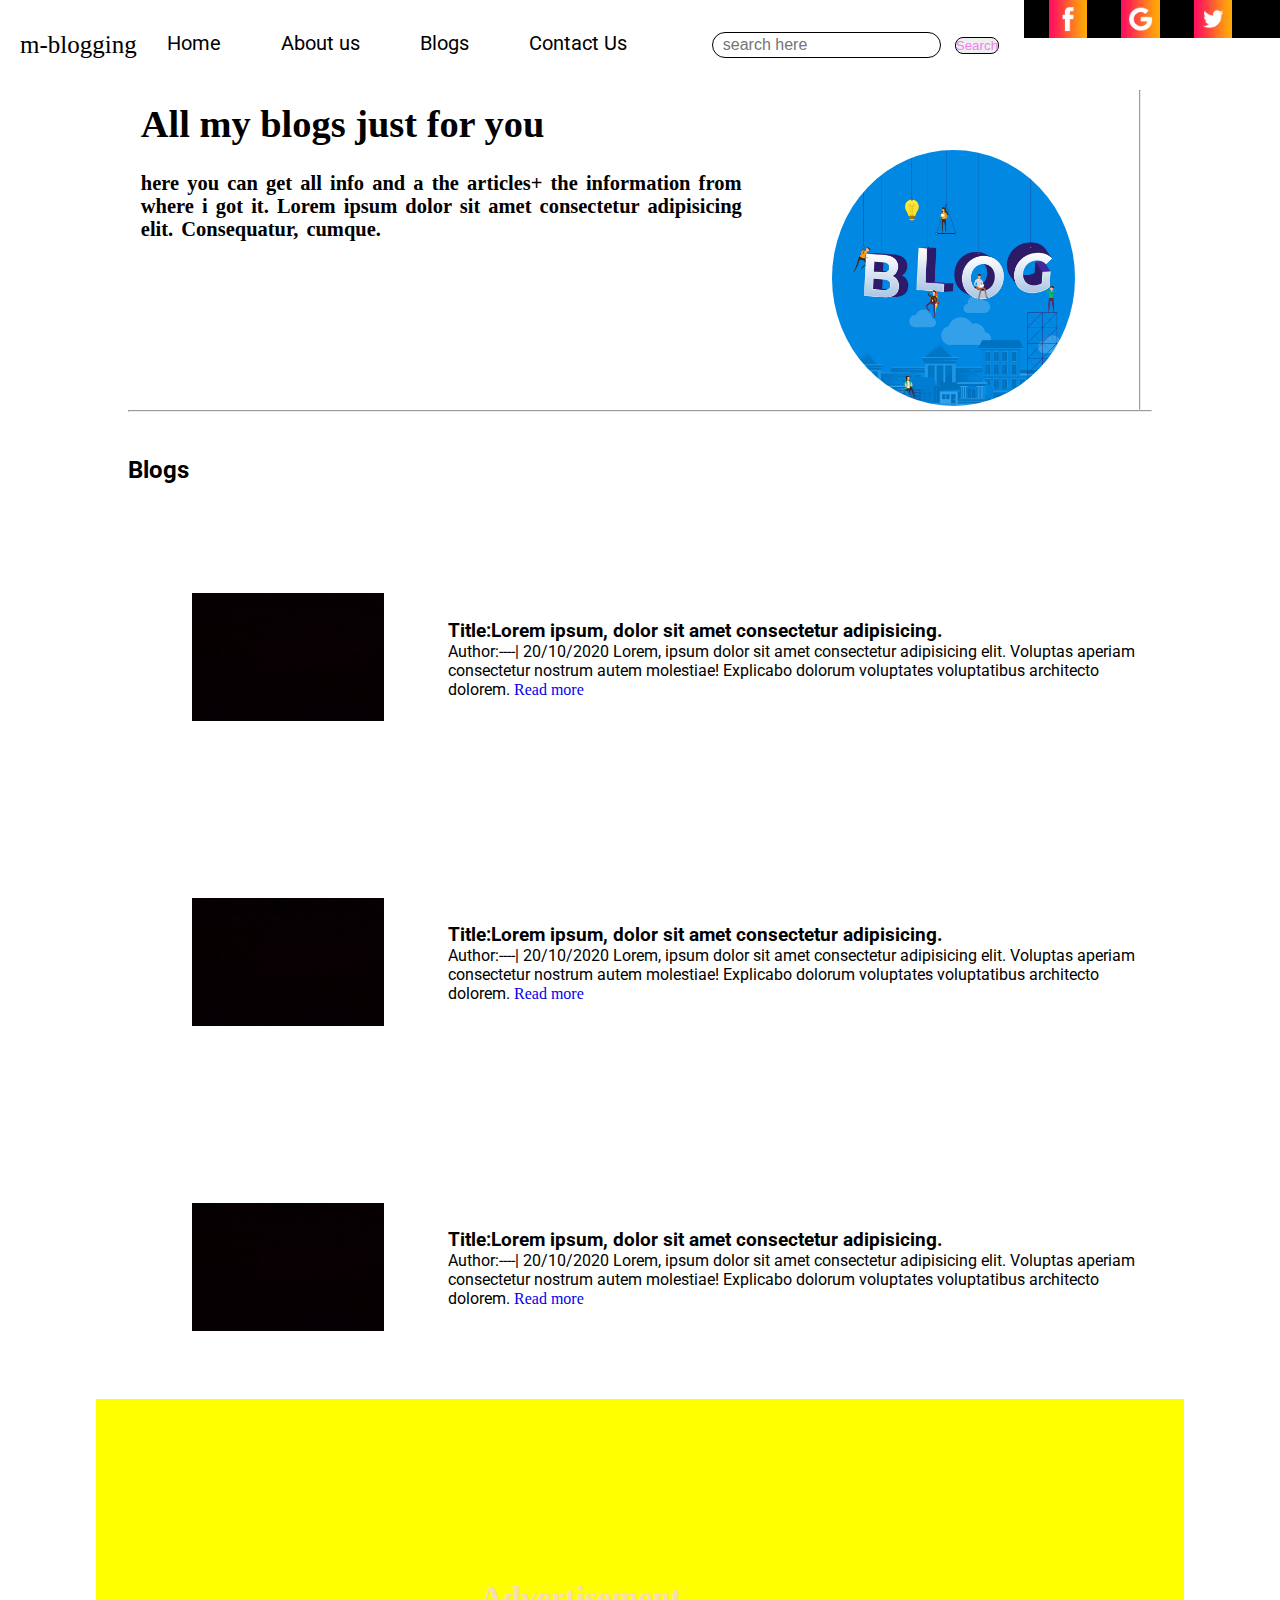
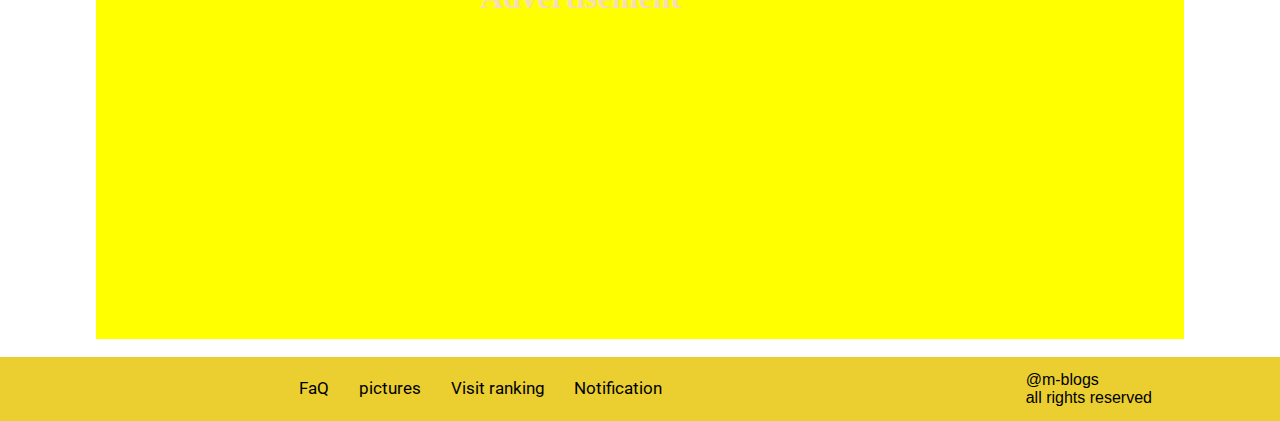
<file: index.html>
<!DOCTYPE html>
<html lang="en">

<head>
    <meta charset="UTF-8" />
    <meta http-equiv="X-UA-Compatible" content="IE=edge" />
    <meta name="viewport" content="width=device-width, initial-scale=1.0" />
    <link rel="stylesheet" href="index.css" />
    <link rel="stylesheet" href="Utility.css" />

    <title>M.blogging</title>
</head>

<body>
    <script src="index.js"></script>
    <div class="top-bar ">
        <div class="top-info">
            <span>Latest-News</span>

            <button id="change-phrase1" onclick="displayPhrase1()"> < </button>
            <button id="change-phrase2" onclick="displayPhrase2()"> > </button>

            <pre id="news"><a href="">|  -Lorem bla bla bla--</a></pre>
            <abbr title="Date and Time"> <span id="time"></span></abbr>
        </div>
        <div class="links">
            <a href="https://www.facebook.com/ " class="bar " target="_blank "><abbr title="Facebook-link"><img class="bar-img " src="fb.png " alt=" "></abbr></a>
            <a href="https://www.gmail.com/ " class="bar " target="_blank "><abbr title="Gmail-link"><img class="bar-img " src="gp.png " alt=" "></abbr></a>
            <a href="https://www.twitter.com/ " class="bar " target="_blank "><abbr title="Twitter-link"><img class="bar-img " src="tw.png " alt=" "></abbr></a>
        </div>
    </div>
    <nav class="navbar max-width1  ">


        <div class="nav-left ">

            <a href="index.html "> <span> m-blogging </span> </a>
            <ul>
                <li><a href="index.html ">Home</a></li>
                <li><a href="About-me.html ">About us</a></li>
                <li><a href="blogs.html ">Blogs</a></li>

                <li><a href="contact.html ">Contact Us</a></li>
            </ul>
        </div>
        <div class="nav-right ">
            <input type="text " class="form-input " id="search " placeholder="search here " />
            <button class="btn ">Search</button>
        </div>
    </nav>


    <div class=" content max-width1 m-auto ">

        <div class=" content-left ">
            <h1>All my blogs just for you</h1>
            <p>
                here you can get all info and a the articles+ the information from where i got it. Lorem ipsum dolor sit amet consectetur adipisicing elit. Consequatur, cumque.
            </p>
        </div>

        <div class="content-right ">
            <img src="blog.jpg " alt=" Blogging NOw " />
        </div>
        <hr />
    </div>

    <div class="m-auto max-width1 ">
        <hr />
    </div>
    <div class="fav-articles m-auto max-width1 ">
        <h2>Blogs</h2>
    </div>
    <div class="fav-articles m-auto max-width1 border ">
        <div class="home-articles-img ">
            <a href="blog.html"> <img src="balck.jpg " alt=" " /></a>
        </div>
        <div class="home-articles ">
            <h3>Title:Lorem ipsum, dolor sit amet consectetur adipisicing.</h3>
            <span>Author:----| 20/10/2020</span> Lorem, ipsum dolor sit amet consectetur adipisicing elit. Voluptas aperiam consectetur nostrum autem molestiae! Explicabo dolorum voluptates voluptatibus architecto dolorem.
            <a href="blog.html ">Read more</a>
        </div>
    </div>
    <div class="fav-articles m-auto max-width1 border ">
        <div class="home-articles-img ">
            <a href="blog.html"> <img src="balck.jpg " alt=" " /></a>
        </div>
        <div class="home-articles ">
            <h3>Title:Lorem ipsum, dolor sit amet consectetur adipisicing.</h3>
            <span>Author:----| 20/10/2020</span> Lorem, ipsum dolor sit amet consectetur adipisicing elit. Voluptas aperiam consectetur nostrum autem molestiae! Explicabo dolorum voluptates voluptatibus architecto dolorem.
            <a href="blog.html ">Read more</a></div>
    </div>
    <div class="fav-articles m-auto max-width1 border ">
        <div class="home-articles-img ">
            <a href="blog.html"> <img src="balck.jpg " alt=" " /></a>
        </div>
        <div class="home-articles ">
            <h3>Title:Lorem ipsum, dolor sit amet consectetur adipisicing.</h3>
            <span>Author:----| 20/10/2020</span> Lorem, ipsum dolor sit amet consectetur adipisicing elit. Voluptas aperiam consectetur nostrum autem molestiae! Explicabo dolorum voluptates voluptatibus architecto dolorem.
            <a href="blog.html ">Read more</a> </div>
    </div>
    <div class="choice-column">
        <div class="editors-Pick">

        </div>
    </div>
    </div>
    <div class="m-auto advertisement">
        <h1>Advertisement</h1>
    </div>
    <br />
    <div class="footer max-height ">
        <div class="foot m-auto ">
            <a href="# ">FaQ</a>

            <a href="https://www.vecteezy.com/ " target="_blank ">pictures</a>
            <a href="https://www.rankranger.com/top-websites " target="_blank ">Visit ranking</a>
            <a href="# ">Notification </a>
        </div>
        <span>
        @m-blogs
        <p>all rights reserved</p></span
      >
    </div>
  </body>
</html>
</file>
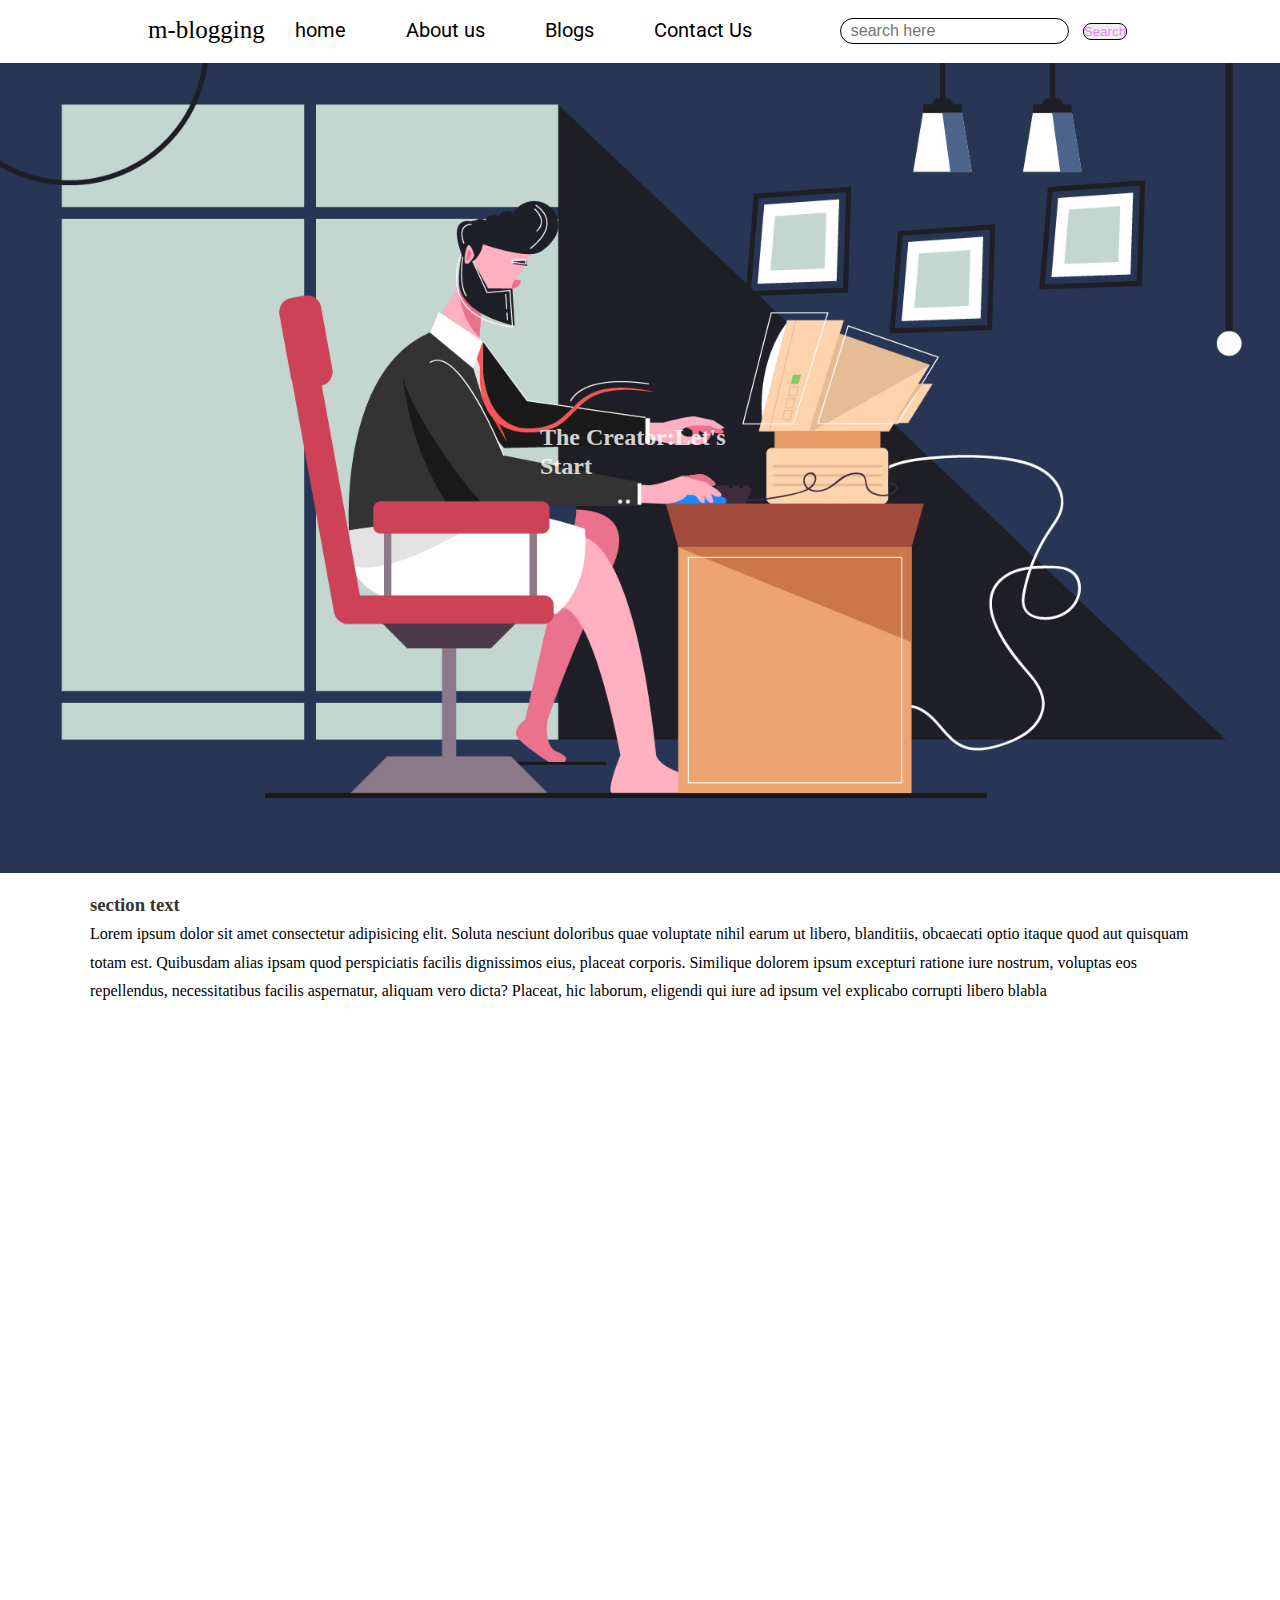
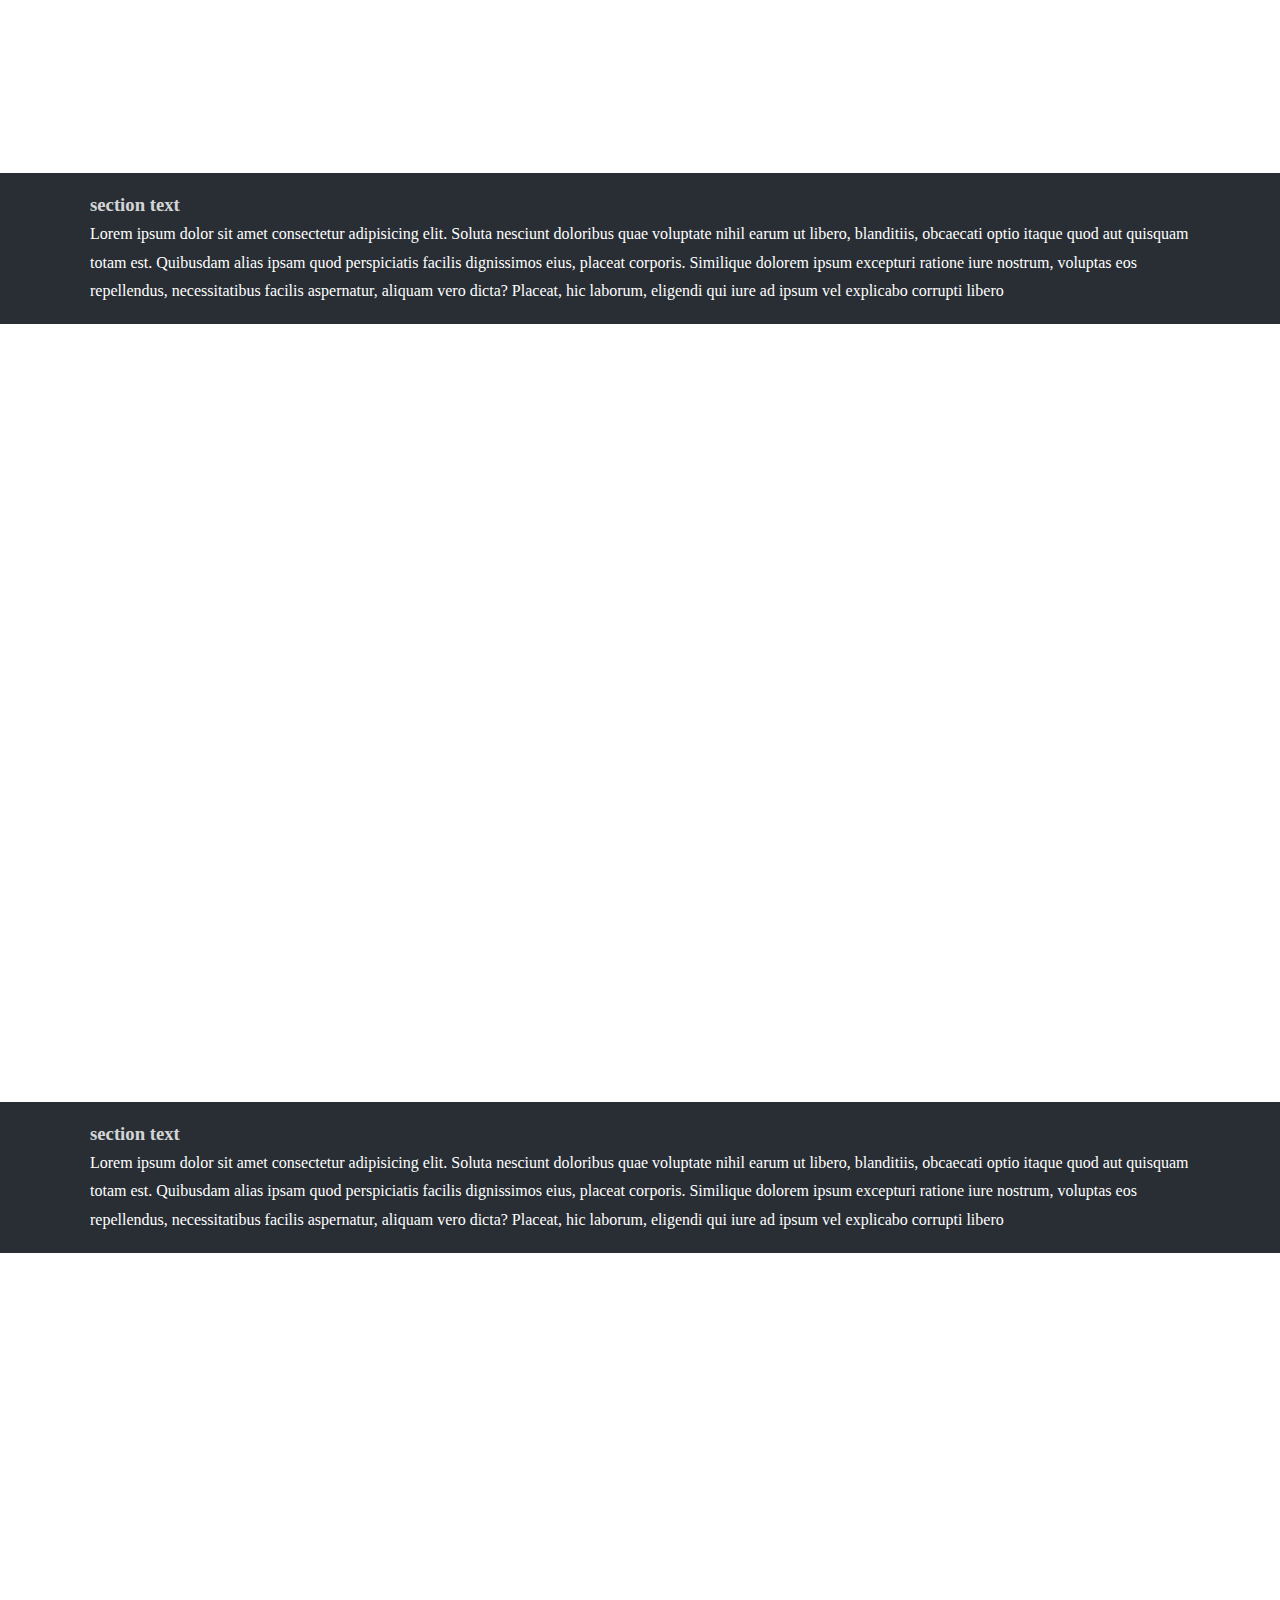
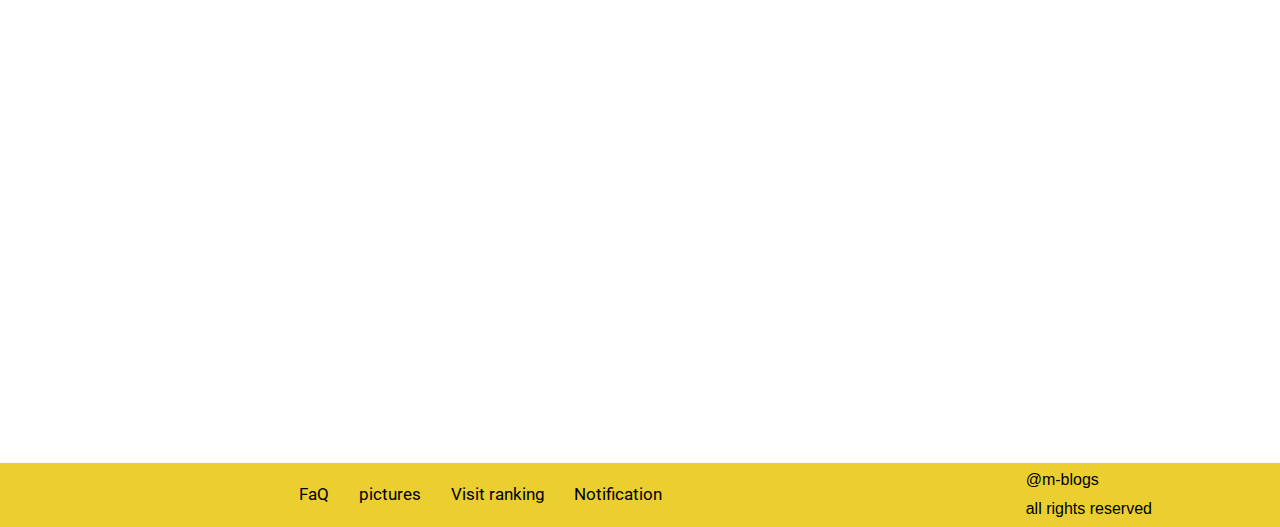
<file: About-me.html>
<html lang="en">

<head>
    <meta charset="UTF-8" />
    <meta http-equiv="X-UA-Compatible" content="IE=edge" />
    <meta name="viewport" content="width=device-width, initial-scale=1.0" />
    <link rel="stylesheet" href="index.css" />
    <link rel="stylesheet" href="about.css" />
    <link rel="stylesheet" href="Utility.css" />
    <title>About Me</title>
</head>

<body>
    <script src="index.js"></script>

    <nav class="navbar max-width1 m-auto">
        <div class="nav-left">
            <a href="index.html"> <span> m-blogging </span> </a>

            <ul>
                <li><a href="index.html">home</a></li>
                <li><a href="About-me.html">About us</a></li>
                <li><a href="blogs.html">Blogs</a></li>

                <li><a href="contact.html">Contact Us</a></li>
            </ul>
        </div>
        <div class="nav-right">
            <input type="text" class="form-input" id="search" placeholder="search here" />
            <button class="btn">Search</button>
        </div>
    </nav>
    <div class="ping1">
        <div class="ptext">
            <h2 class="border trans">The Creator:Let's Start</h2>

        </div>
    </div>
    </div>
    <section class="section light">
        <h3 class="title">section text</h3>

        <p>Lorem ipsum dolor sit amet consectetur adipisicing elit. Soluta nesciunt doloribus quae voluptate nihil earum ut libero, blanditiis, obcaecati optio itaque quod aut quisquam totam est. Quibusdam alias ipsam quod perspiciatis facilis dignissimos
            eius, placeat corporis. Similique dolorem ipsum excepturi ratione iure nostrum, voluptas eos repellendus, necessitatibus facilis aspernatur, aliquam vero dicta? Placeat, hic laborum, eligendi qui iure ad ipsum vel explicabo corrupti libero
            blabla
        </p>
    </section>
    <div class="ping2">
        <div class="ptext">
            <h2 class="border trans">On to Topic</h2>

        </div>
    </div>
    </div>
    <section class="section dark">
        <h3 class="title">section text</h3>
        <p>Lorem ipsum dolor sit amet consectetur adipisicing elit. Soluta nesciunt doloribus quae voluptate nihil earum ut libero, blanditiis, obcaecati optio itaque quod aut quisquam totam est. Quibusdam alias ipsam quod perspiciatis facilis dignissimos
            eius, placeat corporis. Similique dolorem ipsum excepturi ratione iure nostrum, voluptas eos repellendus, necessitatibus facilis aspernatur, aliquam vero dicta? Placeat, hic laborum, eligendi qui iure ad ipsum vel explicabo corrupti libero
        </p>
    </section>

    <div class="ping3">
        <div class="ptext">
            <h2 class="border trans">Last but Not-The-Least</h2>

        </div>
    </div>
    </div>
    <section class="section dark">
        <h3 class="title">section text</h3>
        <p>Lorem ipsum dolor sit amet consectetur adipisicing elit. Soluta nesciunt doloribus quae voluptate nihil earum ut libero, blanditiis, obcaecati optio itaque quod aut quisquam totam est. Quibusdam alias ipsam quod perspiciatis facilis dignissimos
            eius, placeat corporis. Similique dolorem ipsum excepturi ratione iure nostrum, voluptas eos repellendus, necessitatibus facilis aspernatur, aliquam vero dicta? Placeat, hic laborum, eligendi qui iure ad ipsum vel explicabo corrupti libero
    </section>
    <div class="ping1">
        <div class="ptext">
            <h1 class="border trans">Creator:The end</h1>
        </div>
    </div>
    </div>
    <div class="footer max-height">
        <div class="foot m-auto">
            <a href="#">FaQ</a>

            <a href="https://www.vecteezy.com/" target="_blank">pictures</a>
            <a href="https://www.rankranger.com/top-websites" target="_blank">Visit ranking</a>

            <a href="#">Notification </a>
        </div>
        <span>
          @m-blogs
          <p>all rights reserved</p></span
        >
      </div>
    </body>

  </body>
</html>
</file>
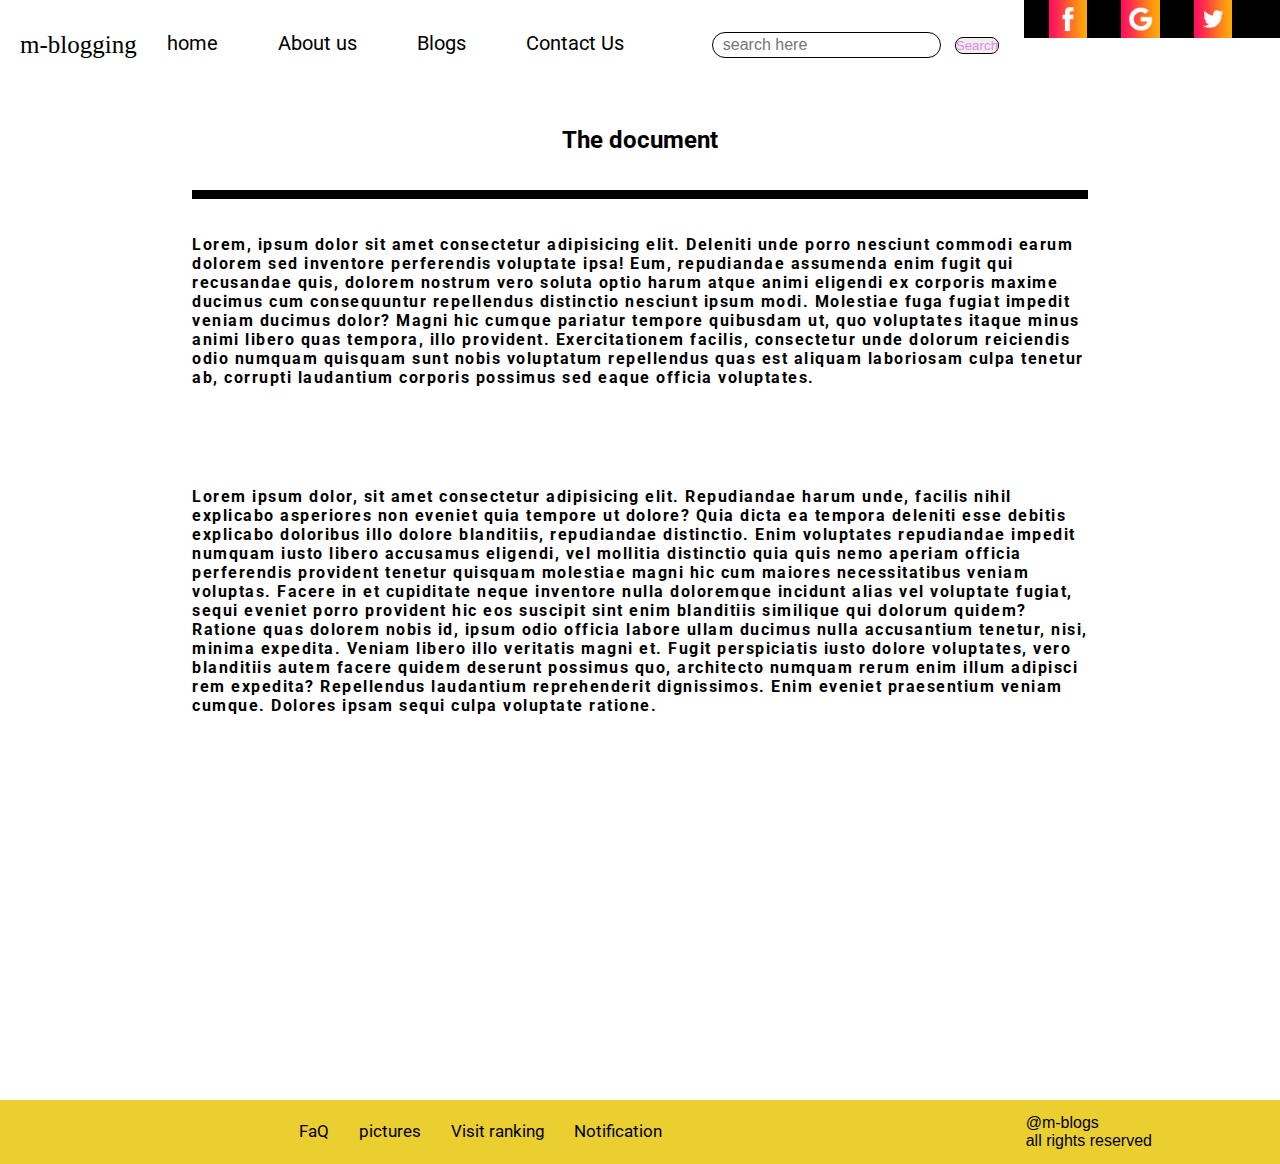
<file: blog.html>
<html lang="en">

<head>
    <meta charset="UTF-8">
    <meta http-equiv="X-UA-Compatible" content="IE=edge">
    <meta name="viewport" content="width=device-width, initial-scale=1.0">
    <link rel="stylesheet" href="blog.css">
    <link rel="stylesheet" href="index.css">
    <link rel="stylesheet" href="Utility.css">
    <title>Document</title>
</head>

<body>


    <script src="index.js"></script>
    <div class="top-bar ">
        <div class="top-info">
            <span>Latest-News</span>

            <button id="change-phrase1" onclick="displayPhrase1()"> < </button>
            <button id="change-phrase2" onclick="displayPhrase2()"> > </button>

            <pre id="news"><a href="">|  -Lorem bla bla bla--</a></pre>
            <abbr title="Date and Time"> <span id="time"></span></abbr>
        </div>
        <div class="links">
            <a href="https://www.facebook.com/ " class="bar " target="_blank "><abbr title="Facebook-link"><img class="bar-img " src="fb.png " alt=" "></abbr></a>
            <a href="https://www.gmail.com/ " class="bar " target="_blank "><abbr title="Gmail-link"><img class="bar-img " src="gp.png " alt=" "></abbr></a>
            <a href="https://www.twitter.com/ " class="bar " target="_blank "><abbr title="Twitter-link"><img class="bar-img " src="tw.png " alt=" "></abbr></a>
        </div>
    </div>
    <nav class="navbar max-width1 ">
        <div class="nav-left">
            <a href="index.html"> <span> m-blogging </span> </a>
            <ul>
                <li><a href="index.html">home</a></li>
                <li><a href="About-me.html">About us</a></li>
                <li><a href="blogs.html">Blogs</a></li>

                <li><a href="contact.html">Contact Us</a></li>
            </ul>
        </div>
        <div class="nav-right">
            <input type="text" class="form-input" id="search" placeholder="search here" />
            <button class="btn">Search</button>
        </div>
    </nav>

    <div class=" m-auto document">
        <h2>The document</h2>
        <p class="boderup">
            Lorem, ipsum dolor sit amet consectetur adipisicing elit. Deleniti unde porro nesciunt commodi earum dolorem sed inventore perferendis voluptate ipsa! Eum, repudiandae assumenda enim fugit qui recusandae quis, dolorem nostrum vero soluta optio harum atque
            animi eligendi ex corporis maxime ducimus cum consequuntur repellendus distinctio nesciunt ipsum modi. Molestiae fuga fugiat impedit veniam ducimus dolor? Magni hic cumque pariatur tempore quibusdam ut, quo voluptates itaque minus animi libero
            quas tempora, illo provident. Exercitationem facilis, consectetur unde dolorum reiciendis odio numquam quisquam sunt nobis voluptatum repellendus quas est aliquam laboriosam culpa tenetur ab, corrupti laudantium corporis possimus sed eaque
            officia voluptates.

        </p>
        <br>
        <p>
            Lorem ipsum dolor, sit amet consectetur adipisicing elit. Repudiandae harum unde, facilis nihil explicabo asperiores non eveniet quia tempore ut dolore? Quia dicta ea tempora deleniti esse debitis explicabo doloribus illo dolore blanditiis, repudiandae
            distinctio. Enim voluptates repudiandae impedit numquam iusto libero accusamus eligendi, vel mollitia distinctio quia quis nemo aperiam officia perferendis provident tenetur quisquam molestiae magni hic cum maiores necessitatibus veniam voluptas.
            Facere in et cupiditate neque inventore nulla doloremque incidunt alias vel voluptate fugiat, sequi eveniet porro provident hic eos suscipit sint enim blanditiis similique qui dolorum quidem? Ratione quas dolorem nobis id, ipsum odio officia
            labore ullam ducimus nulla accusantium tenetur, nisi, minima expedita. Veniam libero illo veritatis magni et. Fugit perspiciatis iusto dolore voluptates, vero blanditiis autem facere quidem deserunt possimus quo, architecto numquam rerum enim
            illum adipisci rem expedita? Repellendus laudantium reprehenderit dignissimos. Enim eveniet praesentium veniam cumque. Dolores ipsam sequi culpa voluptate ratione.
        </p>
    </div>
    <div class="footer max-height">
        <div class="foot m-auto">
            <a href="#">FaQ</a>

            <a href="https://www.vecteezy.com/" target="_blank">pictures</a>
            <a href="https://www.rankranger.com/top-websites" target="_blank">Visit ranking</a>
            <a href="#">Notification </a>
        </div>
        <span>
        @m-blogs
        <p>all rights reserved</p></span
      >
    </div>
    <script src="index.js"></script>

</body>

</html>
</file>
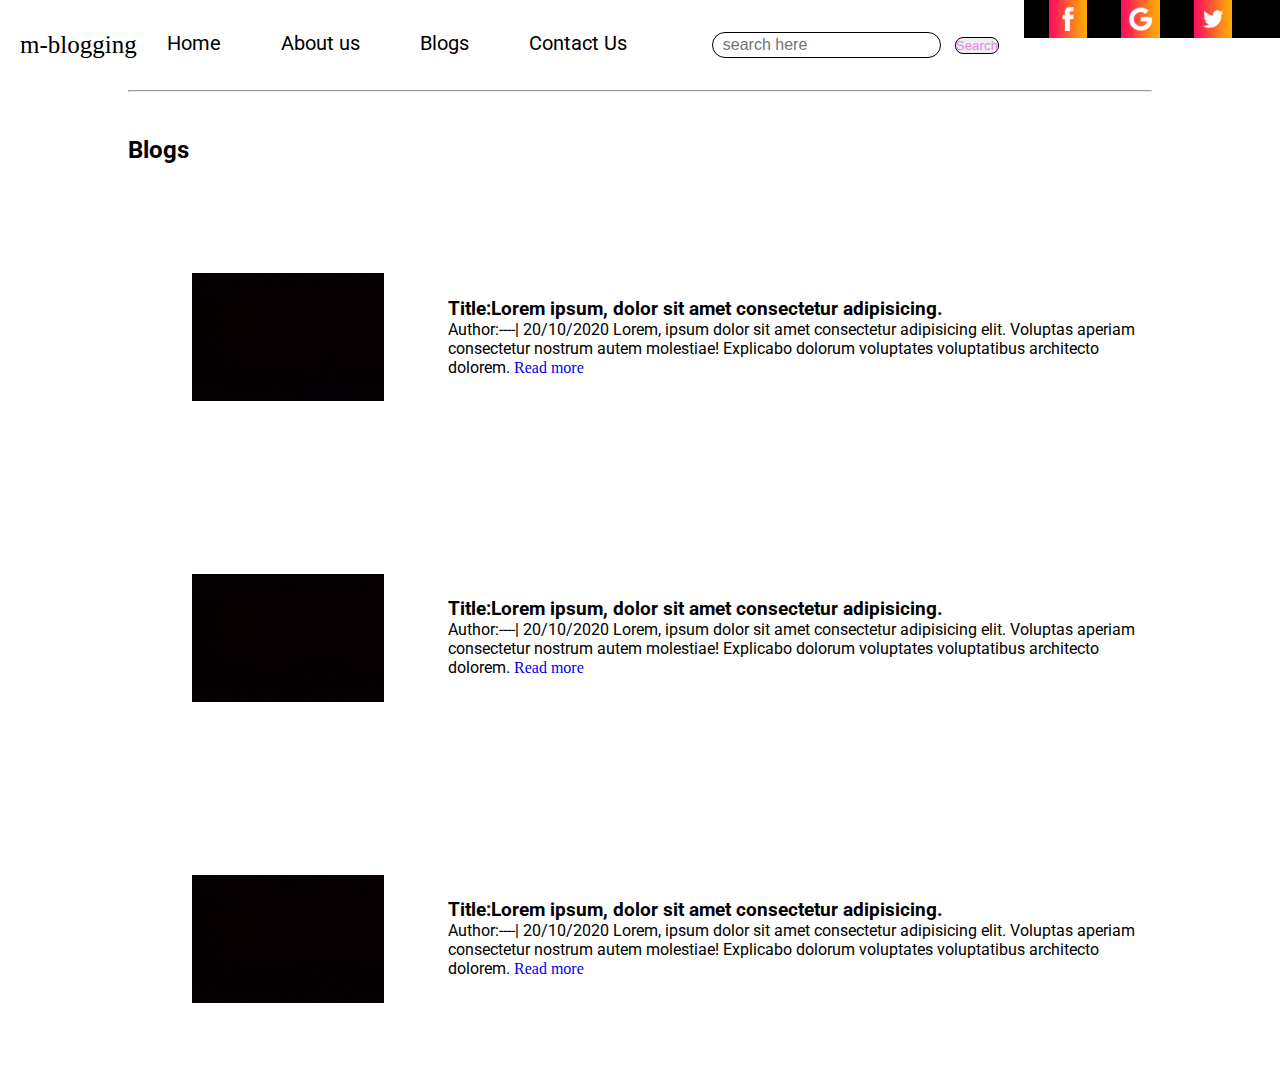
<file: blogs.html>
<html lang="en">

<head>
    <meta charset="UTF-8">
    <meta http-equiv="X-UA-Compatible" content="IE=edge">
    <meta name="viewport" content="width=device-width, initial-scale=1.0">
    <link rel="stylesheet" href="index.css" />
    <link rel="stylesheet" href="Utility.css" />
    <title>Document</title>
</head>

<body>
    <script src="index.js"></script>
    <div class="top-bar ">
        <div class="top-info">
            <span>Latest-News</span>

            <button id="change-phrase1" onclick="displayPhrase1()"> < </button>
            <button id="change-phrase2" onclick="displayPhrase2()"> > </button>

            <pre id="news"><a href="">|  -Lorem bla bla bla--</a></pre>
            <abbr title="Date and Time"> <span id="time"></span></abbr>
        </div>
        <div class="links">
            <a href="https://www.facebook.com/ " class="bar " target="_blank "><abbr title="Facebook-link"><img class="bar-img " src="fb.png " alt=" "></abbr></a>
            <a href="https://www.gmail.com/ " class="bar " target="_blank "><abbr title="Gmail-link"><img class="bar-img " src="gp.png " alt=" "></abbr></a>
            <a href="https://www.twitter.com/ " class="bar " target="_blank "><abbr title="Twitter-link"><img class="bar-img " src="tw.png " alt=" "></abbr></a>
        </div>
    </div>
    <nav class="navbar max-width1  ">


        <div class="nav-left ">

            <a href="index.html "> <span> m-blogging </span> </a>
            <ul>
                <li><a href="index.html ">Home</a></li>
                <li><a href="About-me.html ">About us</a></li>
                <li><a href="blogs.html ">Blogs</a></li>

                <li><a href="contact.html ">Contact Us</a></li>
            </ul>
        </div>
        <div class="nav-right ">
            <input type="text " class="form-input " id="search " placeholder="search here " />
            <button class="btn ">Search</button>
        </div>
    </nav>
    <div class="m-auto max-width1 ">
        <hr />
    </div>
    <div class="fav-articles m-auto max-width1 ">
        <h2>Blogs</h2>
    </div>
    <div class="fav-articles m-auto max-width1 border ">
        <div class="home-articles-img ">
            <a href="blog.html"> <img src="balck.jpg " alt=" " /></a>
        </div>
        <div class="home-articles ">
            <h3>Title:Lorem ipsum, dolor sit amet consectetur adipisicing.</h3>
            <span>Author:----| 20/10/2020</span> Lorem, ipsum dolor sit amet consectetur adipisicing elit. Voluptas aperiam consectetur nostrum autem molestiae! Explicabo dolorum voluptates voluptatibus architecto dolorem.
            <a href="blog.html ">Read more</a>
        </div>
    </div>
    <div class="fav-articles m-auto max-width1 border ">
        <div class="home-articles-img ">
            <a href="blog.html"> <img src="balck.jpg " alt=" " /></a>
        </div>
        <div class="home-articles ">
            <h3>Title:Lorem ipsum, dolor sit amet consectetur adipisicing.</h3>
            <span>Author:----| 20/10/2020</span> Lorem, ipsum dolor sit amet consectetur adipisicing elit. Voluptas aperiam consectetur nostrum autem molestiae! Explicabo dolorum voluptates voluptatibus architecto dolorem.
            <a href="blog.html ">Read more</a></div>
    </div>
    <div class="fav-articles m-auto max-width1 border ">
        <div class="home-articles-img ">
            <a href="blog.html"> <img src="balck.jpg " alt=" " /></a>
        </div>
        <div class="home-articles ">
            <h3>Title:Lorem ipsum, dolor sit amet consectetur adipisicing.</h3>
            <span>Author:----| 20/10/2020</span> Lorem, ipsum dolor sit amet consectetur adipisicing elit. Voluptas aperiam consectetur nostrum autem molestiae! Explicabo dolorum voluptates voluptatibus architecto dolorem.
            <a href="blog.html ">Read more</a> </div>
    </div>
</body>

</html>
</file>
<file: index.css>
@import url("https://fonts.googleapis.com/css2?family=Roboto:wght@300&display=swap");
@import url("https://fonts.googleapis.com/css2?family=Baloo+Bhai+2:wght@500&display=swap");
@import url("https://fonts.googleapis.com/css2?family=Style+Script&display=swap");
* {
    margin: 0;
    padding: 0;
}

.navbar {
    background: white;
    height: 7vw;
    display: flex;
    justify-content: space-between;
    align-items: center;
    position: relative;
}

.nav-left span {
    padding-left: 20px;
    font-size: 25px;
    color: black;
}

.nav-left {
    display: flex;
    font-size: 20px;
}

.nav-left ul {
    display: flex;
}

.nav-left ul li {
    list-style: none;
    margin: 0 30px;
    font-size: 17px;
}

.nav-left ul li a {
    font-family: "Roboto";
    font-size: 20px;
    text-decoration: none;
    color: black;
    transition: 0.3s ease-in-out;
}

.nav-left ul li a:hover {
    color: rgb(0, 162, 255);
    border-radius: 20px;
    font-size: 2vw;
}

.nav-right {
    width: 30%;
    padding: 0 5px;
}

.content {
    font-family: "Ballo Bhai 2";
    height: 25vw;
    display: flex;
}

.content h1 {
    font-family: "ballo bhai 2";
    padding: 1vw;
    font-size: 3vw;
}

.content p {
    font-weight: bold;
    font-size: 1.6vw;
    text-align: left;
    padding: 1vw;
    word-spacing: 3px;
}

.content-left {
    text-align: left;
    width: 50vw;
}

.content-right {
    align-content: flex-end;
}

.content-right img {
    border-radius: 50%;
    height: 20vw;
    width: 19vw;
    padding: 0 5vw;
}

.btn {
    border: 1px solid black;
    border-radius: 8px;
    color: violet;
    cursor: pointer;
}

.btn:hover {
    color: white;
    background-color: black;
}

hr {
    color: white;
}

.fav-articles {
    font-family: "Roboto";
    display: flex;
    padding-top: 3.5vw;
}

.fav-articles img {
    width: 15vw;
    height: 10vw;
    padding: 5vw;
}

.home-articles {
    align-self: center;
}

.footer {
    position: relative;
    background-color: rgb(235, 207, 49);
    display: flex;
}

.foot a {
    font-family: "Roboto";
    font-size: 1.3vw;
    text-decoration: none;
    transition: 0.5s ease-in-out;
    padding: 0vw 1vw 1vw;
    color: black;
}

.foot a:hover {
    color: white;
    font-size: 2vw;
}

.footer span {
    padding: 0 5vw;
    align-self: center;
    margin-right: 5vw;
    font-family: cursive, sans-serif;
}

a {
    font-family: "cursive";
    font-size: 16px;
    text-decoration: none;
}

.top-bar {
    width: 100%;
    display: flex;
    height: 3vw;
    position: fixed;
    color: white;
    background: black;
}

.top-info {
    margin-left: 10px;
    width: 80%;
    display: flex;
}

.links {
    margin: 0;
    padding: 0;
    text-align: right;
}

.top-bar img {
    padding: 0 15px;
    height: 3vw;
}

.top-info span {
    margin: 1vh 0;
    background: red;
    padding: 0 15px;
}

.top-info pre,
button {
    margin: 0 10px;
}

.top-info pre {
    margin-top: 1vh;
    text-align: center;
    height: 3vh;
}

.top-info button {
    margin-top: 1vh;
    height: 3vh;
}

.top-info abbr {
    text-decoration: none;
    margin: 1vh 0;
    background: red;
    padding: 0 15px;
}

.advertisement {
    width: 85%;
    height: 60vh;
    background: yellow;
}

.advertisement h1 {
    color: wheat;
    padding-top: 20vh;
    padding-left: 30vw;
}
</file>
<file: Utility.css>
#margin {
    margin: auto;
}

.max-width1 {
    max-width: 80vw;
}

.max-width2 {
    max-width: 60vw;
}

.m-auto {
    margin: auto;
}

.form-input {
    padding: 3px 10px;
    font-size: 16px;
    border: 1px solid black;
    border-radius: 20px;
    font-family: Arial;
}

.max-height {
    max-height: 20vw;
    height: 5vw;
}

.center {
    justify-content: center;
    align-items: center;
    padding-left: 35%;
}
</file>
<file: about.css>
* {
    margin: 0;
    padding: 0;
}

.protfolio {
    background: url(blog.jpg) no-repeat;
    width: 90%;
    height: 80%;
    text-align: center;
    margin-top: 5vh;
}

.top {
    padding-top: 20vh;
}

.describtion {
    width: 40vw;
    height: 20vh;
}

body,
html {
    height: 100%;
    width: 100%;
    font-family: "Lato", cursive;
    font-weight: 400;
    line-height: 1.8em;
    color: black;
    margin: 0;
}

.ping1,
.ping2,
.ping3 {
    position: relative;
    background-attachment: fixed;
    background-repeat: no-repeat;
    background-size: cover;
    background-position: center;
}

.ping1 {
    background-image: url(work.jpg);
    min-height: 90%;
}

.ping2 {
    background-image: url(solo2.png);
    min-height: 70%;
    min-width: 100vw;
}

.ping3 {
    background-image: url(backpic.jpg);
    min-height: 80%;
}

.ptext {
    padding: 40vh 60vh;
    color: white;
}

.section {
    padding: 2vh 10vh;
}

.dark {
    background-color: #282e34;
    color: white
}

.navbar {
    width: 80%;
    height: 7vh;
}

h2,
h3 {
    opacity: 0.8;
}
</file>
<file: blog.css>
@import url("https://fonts.googleapis.com/css2?family=Roboto:wght@300&display=swap");
* {
    margin: 0;
    padding: 0;
    outline: none;
}

.document {
    font-family: "Roboto", cursive;
    height: 90vh;
    width: 70vw;
}

.document h2 {
    text-align: center;
    padding: 4vh 0;
}

.document p {
    font-weight: 700;
    padding-top: 4vh;
    padding-bottom: 5vh;
    text-align: left;
    letter-spacing: 1.5px;
}

.boderup {
    border-top: 1vh solid black;
}

.footer {
    top: 200px;
    position: relative;
}
</file>
